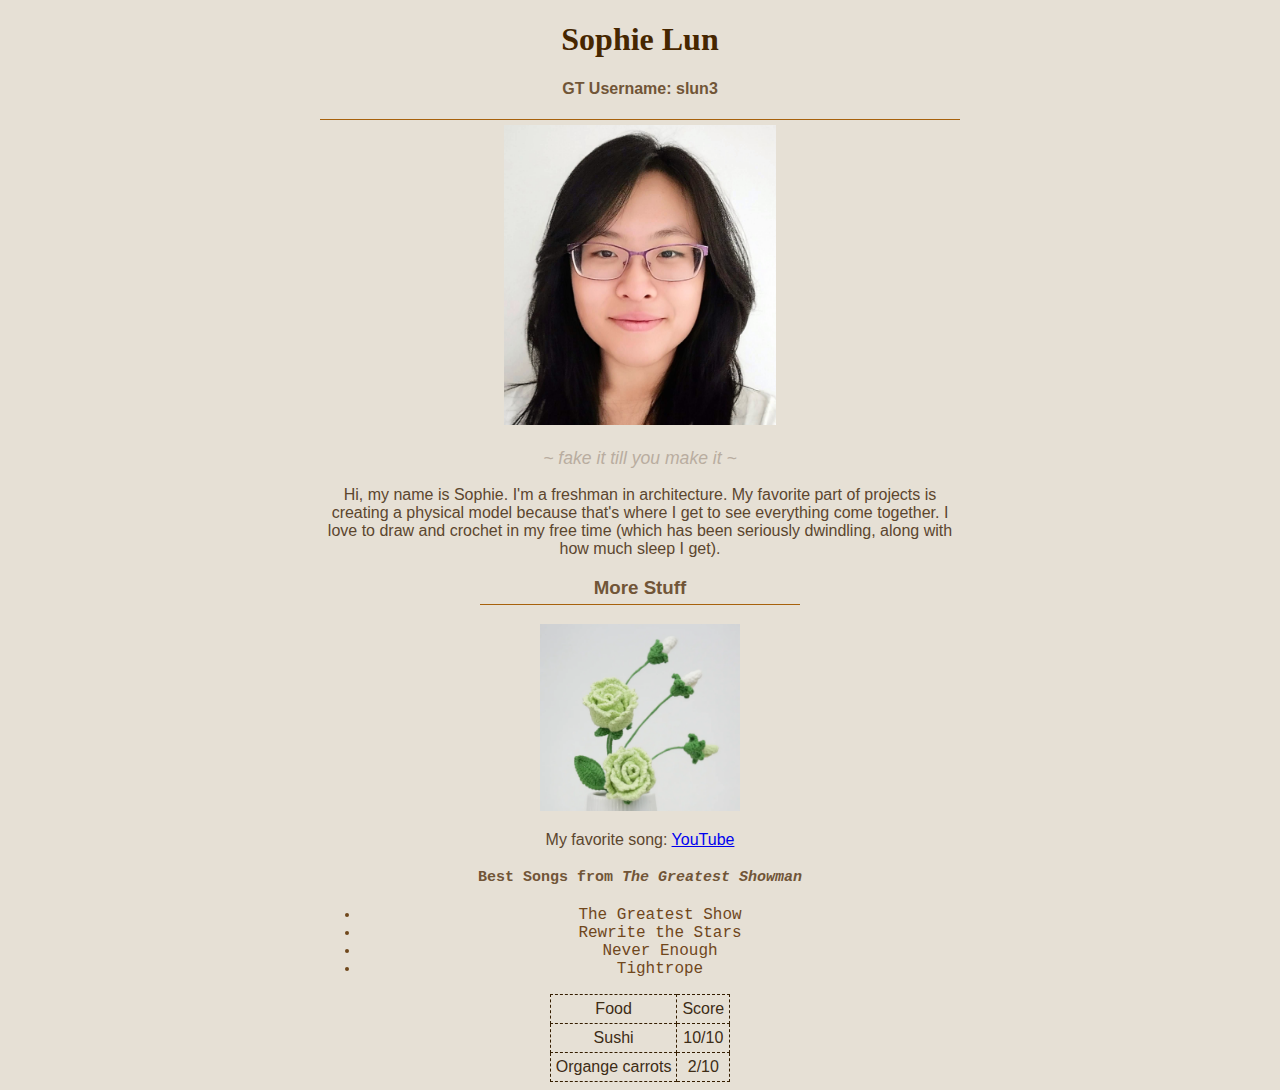
<file: index.html>
<!DOCTYPE html>
<html>

<head>
<meta http-equiv="Content-Type" content="text/html; charset=utf-8">
  <title>HTML Assignment</title>
  <link rel="stylesheet" href="style.css">
</head>

<body>
  <div class="header">
    <h1>Sophie Lun</h1>
    <h4>GT Username: slun3</h4>
  </div>
  <div class="quote">
    <img src="me.jpg" />
    <p>~ fake it till you make it ~</p>
  </div>
  <p class="intro">Hi, my name is Sophie. I'm a freshman in architecture. My favorite part of projects is creating a physical model because that's where I get to see everything come together.  I love to draw and crochet in my free time (which has been seriously dwindling, along with how much sleep I get).</p>

  <h3 class="sectionheader">More Stuff</h3>
  <div class="center">
    <!-- image link -->
    <a href="https://loopara.com/blogs/crochet/crochet-lisianthus-pattern#rk" target="_blank">
      <img src="linkimg.png" alt="Crochet Flower" width="200">
  </a>
    <p>
      <span class="song-label">My favorite song:</span>  
        <a href="https://youtu.be/xvFZjo5PgG0?si=9FhXhQiyNMbCd519" title="Follow Link">YouTube</a>
    </p>
    <table>
      <tr>
        <td>Food</td>
        <td>Score</td>
      </tr>
      <tr>
        <td>Sushi</td>
        <td>10/10</td>
      </tr>
      <tr>
        <td>Organge carrots</td>
        <td>2/10</td>
      </tr>
  </div>
  <div class="subheader">
    <h4>Best Songs from <em>The Greatest Showman</em></h4>
  </div>
  <ul>
    <li>The Greatest Show</li>
    <li>Rewrite the Stars</li>
    <li>Never Enough</li>
    <li>Tightrope</li>
  </ul>
</body>

</html>
</file>
<file: style.css>
body {
  width: 50%;
  margin-left: auto;
  margin-right: auto;
  font-family: 'Lucida Sans', Verdana, sans-serif;
  background-color: rgb(230, 224, 213);
}

h1 {
  font-family: Cambria, Georgia, serif;
  color: #462600
}

h3 {
  color: #715537;
}

h4 {
  color: #715537;
}

.sectionheader {
  text-align: center;
  margin-left: auto;
  margin-right: auto;
  width: 50%;
  padding-bottom: 5px;
  border-bottom: 1px solid #a7610c;
}

.header {
  text-align: center;
  border-bottom: 1px solid #a7610c;
}

.quote {
  margin-top: 5px;
  margin-bottom: 5px;
  text-align: center;
  font-size: 1.1em;
  font-style: italic;
  color: #b9ada0;
}

.intro {
  color: #5c462e;
  text-align: center;
}

img {
  max-width: 100%;
  max-height: 300px;
}

.song-label {
  color: #5c462e;
}

.subheader {
  font-family: 'Courier New', monospace;
  font-size: 15px;
  color: #715537;
}

ul {
  font-family: 'Courier New', monospace;
  color: #70471c;
}

table {
  border: 1px dashed #112418;
  border-collapse: collapse;
}

td {
  border: 1px dashed #341d00;
  padding: 5px;
  color: #3d2c16;
}

.center {
  text-align: center;
}

.center > table {
  margin-left: auto;
  margin-right: auto;
}

a:visited {
  color: #a7610c;
  text-decoration: none;
}
</file>
